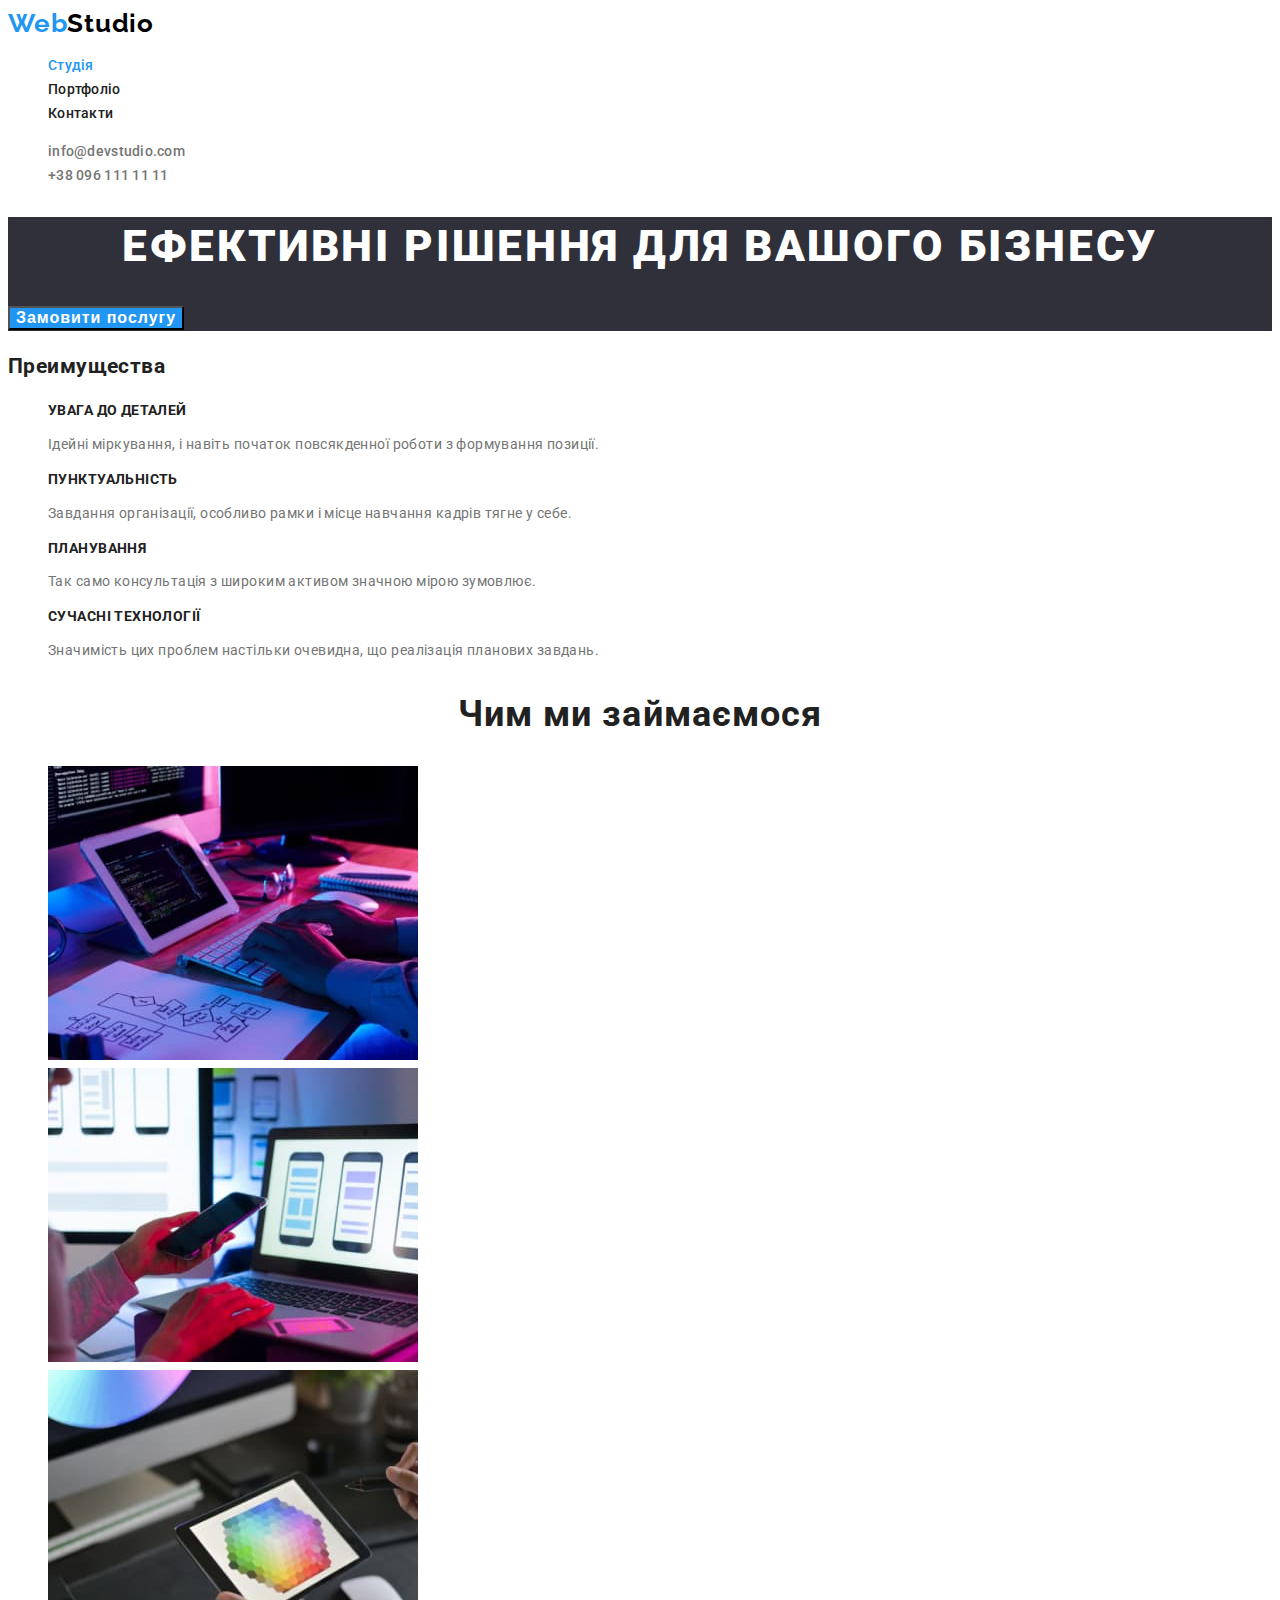
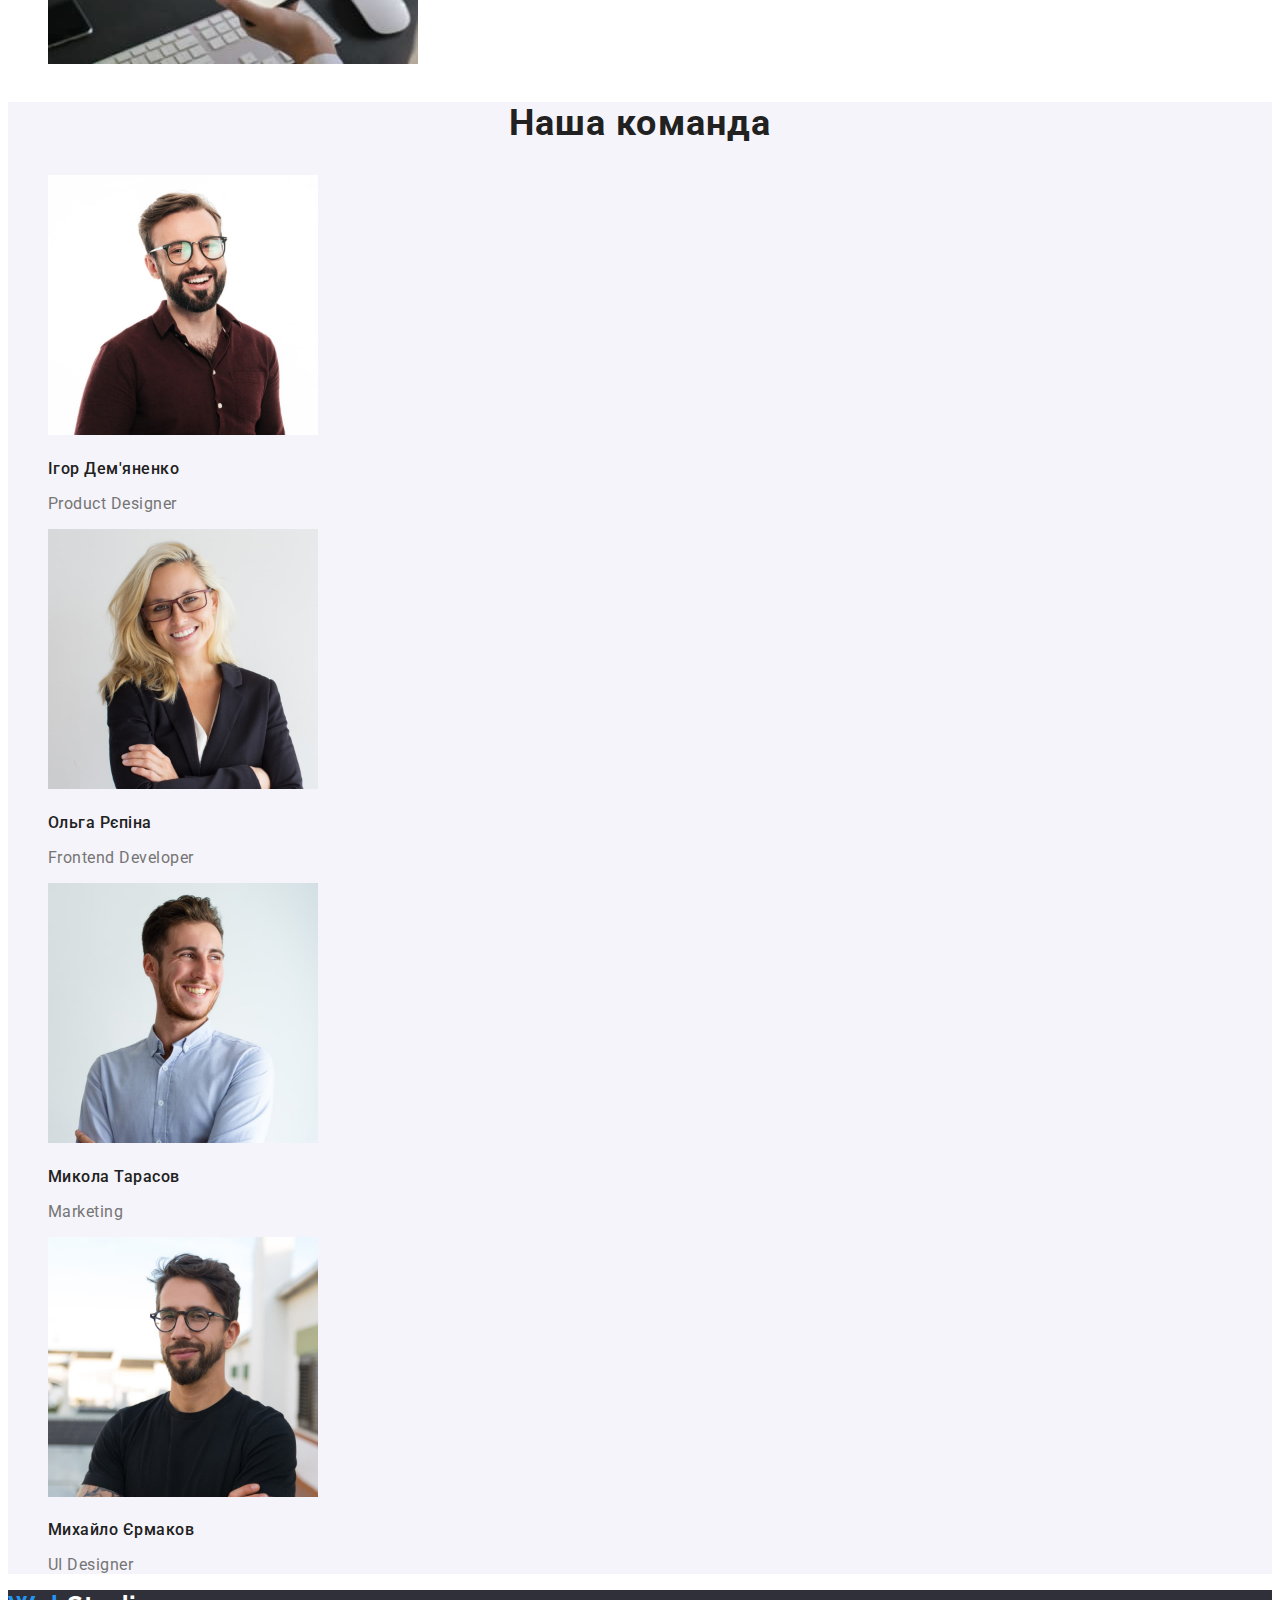
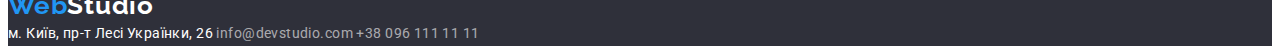
<file: index.html>
<!DOCTYPE html>
<html lang="uk">
  <head>
    <meta charset="UTF-8" />
    <meta name="viewport" content="width=device-width, initial-scale=1.0" />
    <title>Студія</title>
    <link rel="preconnect" href="https://fonts.googleapis.com" />
    <link rel="preconnect" href="https://fonts.gstatic.com" crossorigin />
    <link
      href="https://fonts.googleapis.com/css2?family=Raleway:wght@700&family=Roboto:wght@400;500;700;900&display=swap"
      rel="stylesheet"
    />
    <link rel="stylesheet" href="./css/styles.css" />
  </head>
  <body>
    <!--Заголовок-->
    <header>
      <nav>
        <a href="./index.html" class="logo list">
          <span class="logo-accent">Web</span>Studio
        </a>
        <ul class="site-nav list">
          <li><a href="./index.html" class="current">Студія</a></li>
          <li><a href="./portfolio.html">Портфоліо</a></li>
          <li><a href="">Контакти</a></li>
        </ul>
      </nav>
      <ul class="contacts list">
        <li><a href="mailto:info@devstudio.com">info@devstudio.com</a></li>
        <li><a href="tel:+380961111111">+38 096 111 11 11</a></li>
      </ul>
    </header>
    <!--Основная часть-->
    <main>
      <section class="main-section">
        <h1 class="main-header">Ефективні рішення для вашого бізнесу</h1>
        <button type="button" class="button">Замовити послугу</button>
      </section>
      <section class="advantages">
        <h2>Преимущества</h2>
        <ul class="list">
          <li>
            <h3 class="h3-advantages">УВАГА ДО ДЕТАЛЕЙ</h3>
            <p>
              Ідейні міркування, і навіть початок повсякденної роботи з
              формування позиції.
            </p>
          </li>
          <li>
            <h3 class="h3-advantages">ПУНКТУАЛЬНІСТЬ</h3>
            <p>
              Завдання організації, особливо рамки і місце навчання кадрів тягне
              у себе.
            </p>
          </li>
          <li>
            <h3 class="h3-advantages">ПЛАНУВАННЯ</h3>
            <p>
              Так само консультація з широким активом значною мірою зумовлює.
            </p>
          </li>
          <li>
            <h3 class="h3-advantages">СУЧАСНІ ТЕХНОЛОГІЇ</h3>
            <p>
              Значимість цих проблем настільки очевидна, що реалізація планових
              завдань.
            </p>
          </li>
        </ul>
      </section>
      <section class="work">
        <h2 class="h2-work">Чим ми займаємося</h2>
        <ul class="list">
          <li><img src="./images/work1.jpg" alt="Вёрстка" width="370" /></li>
          <li>
            <img src="./images/work2.jpg" alt="Разработка" width="370" />
          </li>
          <li><img src="./images/work3.jpg" alt="Дизайн" width="370" /></li>
        </ul>
      </section>
      <section class="team">
        <h2 class="h2-team">Наша команда</h2>
        <ul class="list">
          <li>
            <img src="./images/igor.jpg" alt="Ігор" width="270" />
            <h3 class="h3-team">Ігор Дем'яненко</h3>
            <p class="label">Product Designer</p>
          </li>
          <li>
            <img src="./images/olga.jpg" alt="Ольга" width="270" />
            <h3 class="h3-team">Ольга Рєпіна</h3>
            <p class="label">Frontend Developer</p>
          </li>
          <li>
            <img src="./images/mykola.jpg" alt="Микола" width="270" />
            <h3 class="h3-team">Микола Тарасов</h3>
            <p class="label">Marketing</p>
          </li>
          <li>
            <img src="./images/myhailo.jpg" alt="Михайло" width="270" />
            <h3 class="h3-team">Михайло Єрмаков</h3>
            <p class="label">UI Designer</p>
          </li>
        </ul>
      </section>
    </main>
    <!--Футер-->
    <footer class="footer">
      <a href="" class="logo list">
        <span class="logo-accent">Web</span
        ><span class="logo-footer">Studio</span>
      </a>
      <address class="address list">
        м. Київ, пр-т Лесі Українки, 26
        <a href="mailto:info@devstudio.com">info@devstudio.com</a>
        <a href="tel:+380961111111">+38 096 111 11 11</a>
      </address>
    </footer>
  </body>
</html>
</file>
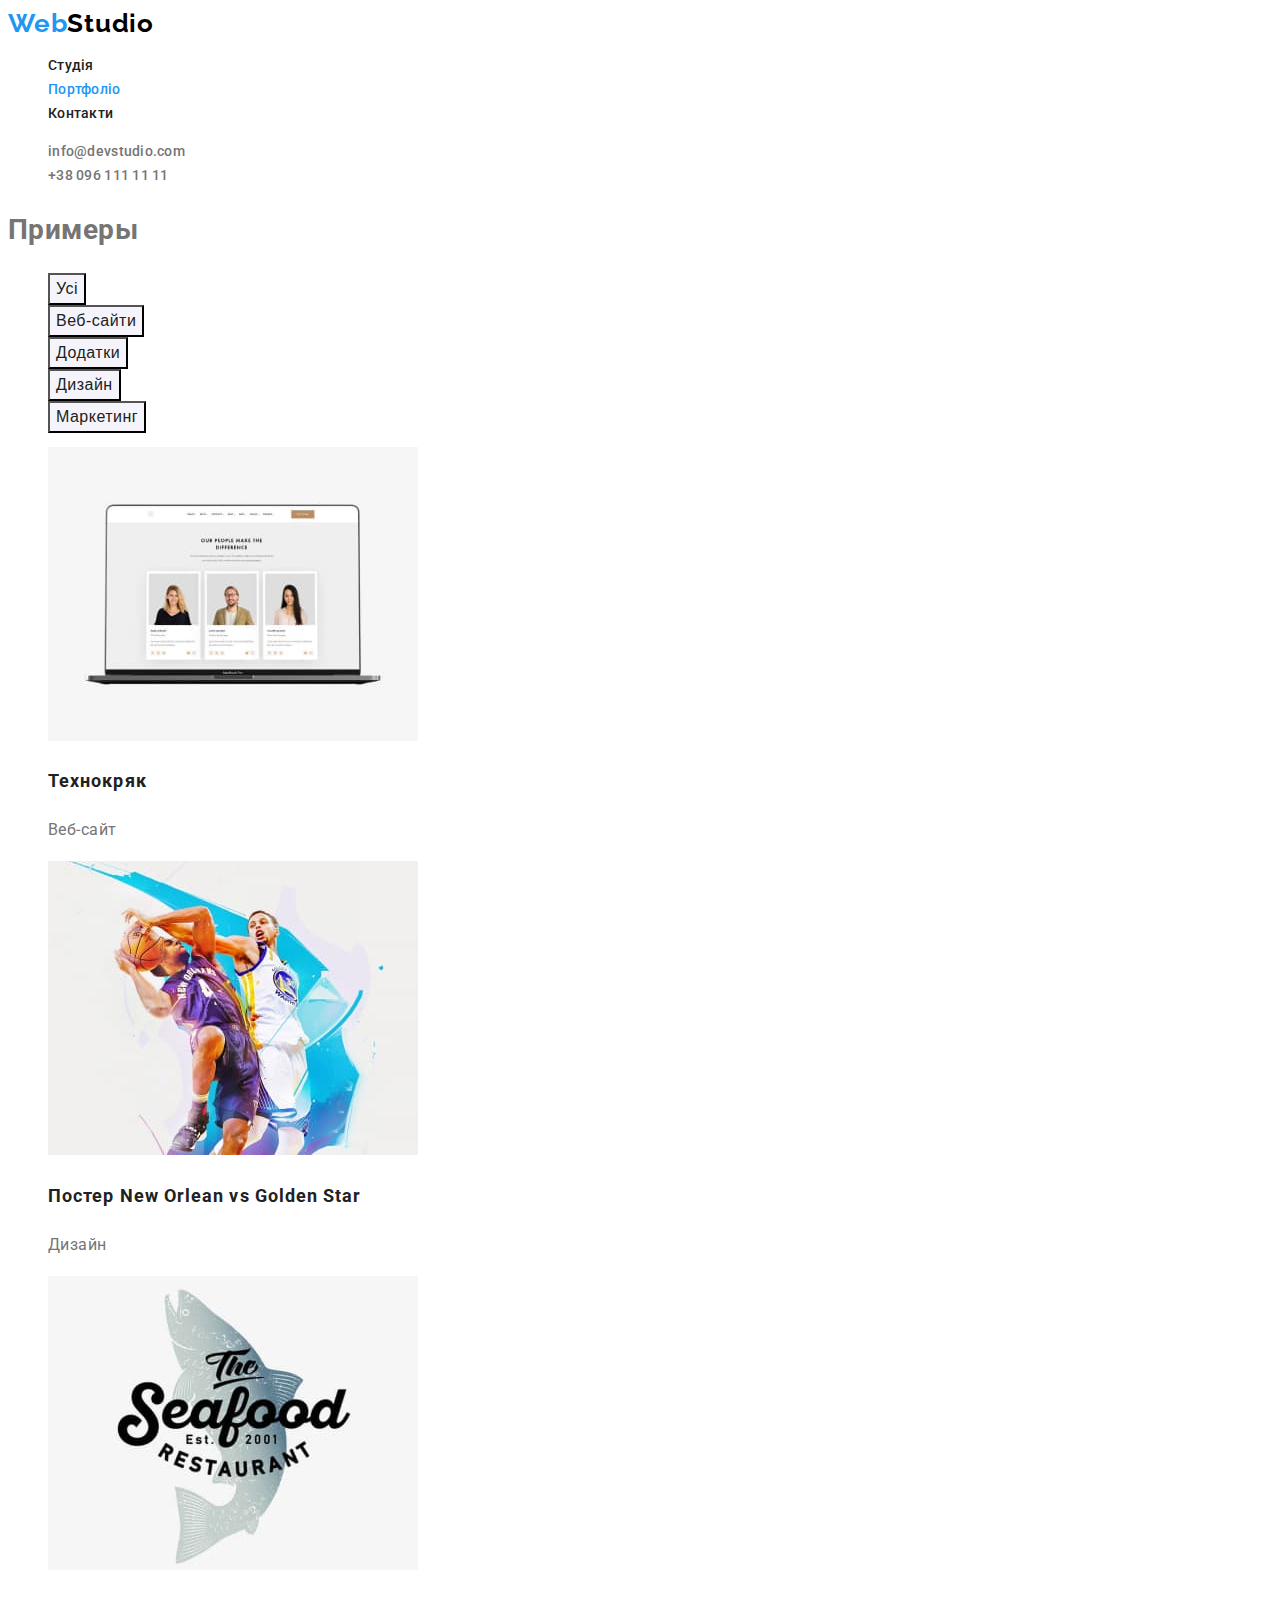
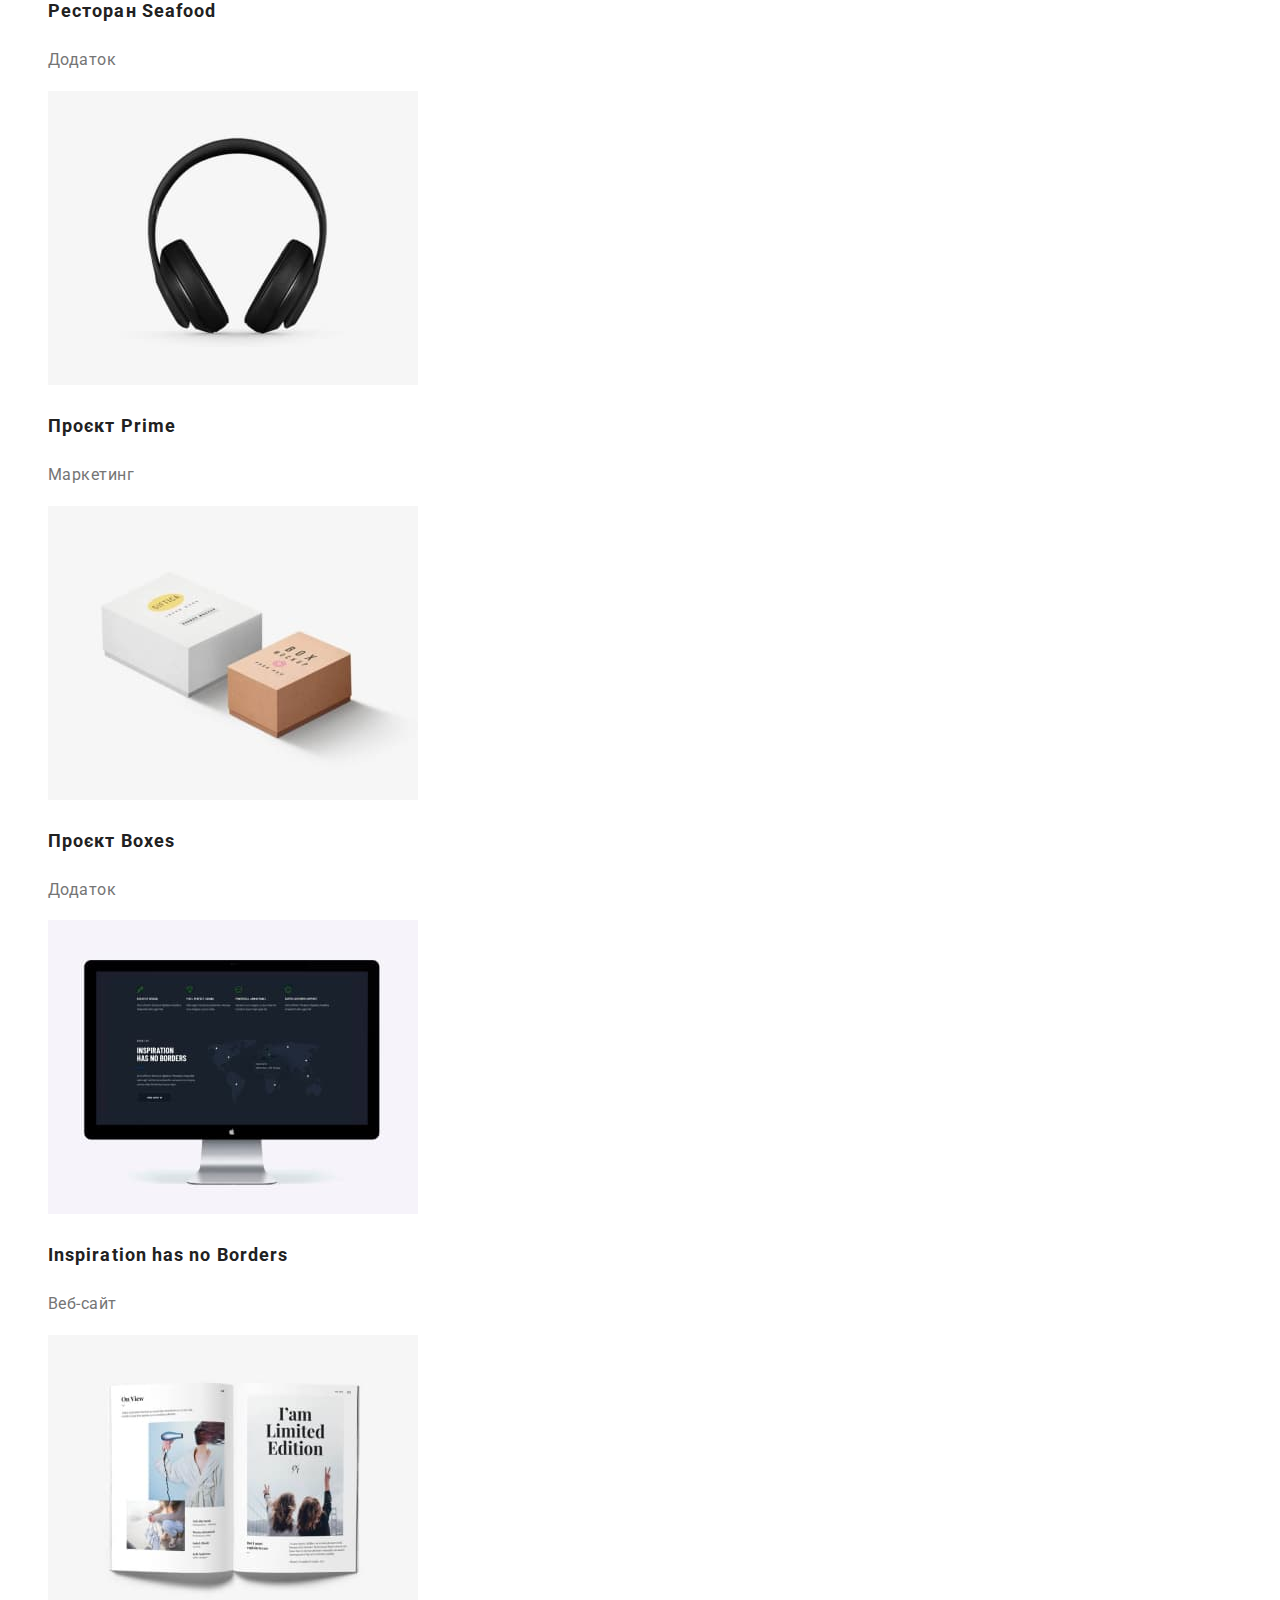
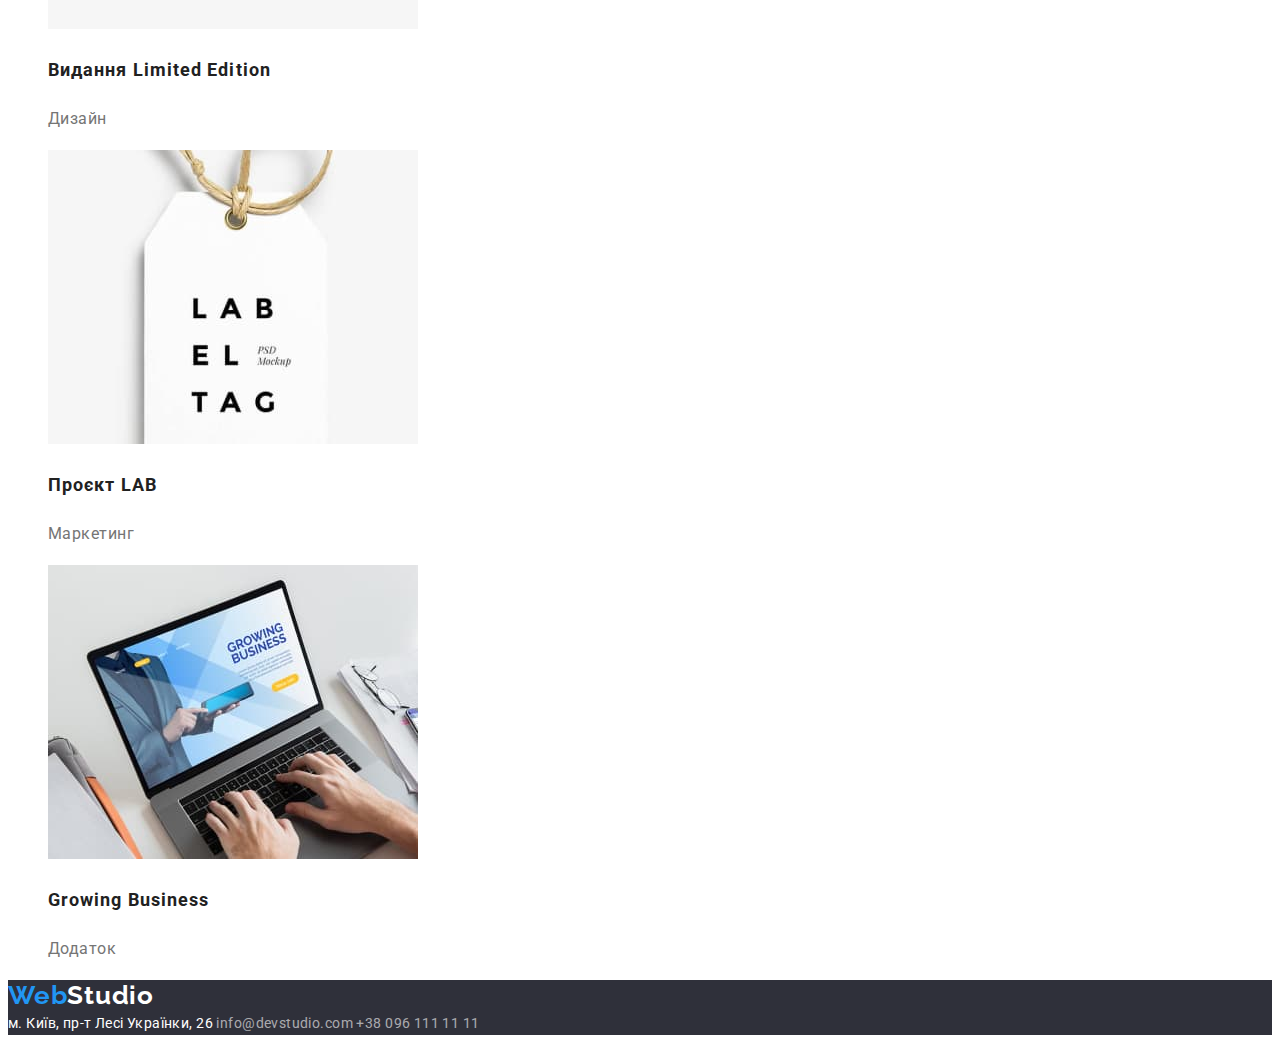
<file: portfolio.html>
<!DOCTYPE html>
<html lang="uk">
  <head>
    <meta charset="UTF-8" />
    <meta name="viewport" content="width=device-width, initial-scale=1.0" />
    <title>Портфоліо</title>
    <link rel="preconnect" href="https://fonts.googleapis.com" />
    <link rel="preconnect" href="https://fonts.gstatic.com" crossorigin />
    <link
      href="https://fonts.googleapis.com/css2?family=Raleway:wght@700&family=Roboto:wght@400;500;700;900&display=swap"
      rel="stylesheet"
    />
    <link rel="stylesheet" href="./css/styles.css" />
  </head>
  <body>
    <!--Заголовок-->
    <header>
      <nav>
        <a href="./index.html" class="logo list">
          <span class="logo-accent">Web</span>Studio
        </a>
        <ul class="site-nav list">
          <li><a href="./index.html">Студія</a></li>
          <li><a href="./portfolio.html" class="current">Портфоліо</a></li>
          <li><a href="">Контакти</a></li>
        </ul>
      </nav>
      <ul class="contacts list">
        <li><a href="mailto:info@devstudio.com">info@devstudio.com</a></li>
        <li><a href="tel:+380961111111">+38 096 111 11 11</a></li>
      </ul>
    </header>
    <!--Основная часть-->
    <main>
      <section class="examples">
        <h1>Примеры</h1>
        <ul class="button-portfolio list">
          <li>
            <button type="button">Усі</button>
          </li>
          <li>
            <button type="button">Веб-сайти</button>
          </li>
          <li>
            <button type="button">Додатки</button>
          </li>
          <li>
            <button type="button">Дизайн</button>
          </li>
          <li>
            <button type="button">Маркетинг</button>
          </li>
        </ul>
        <ul class="list">
          <li>
            <a href="" class="none-decor">
              <img src="./images/notebook.jpg" alt="Ноутбук" width="370" />
              <h2 class="h2-portfolio">Технокряк</h2>
              <p class="chapter">Веб-сайт</p>
            </a>
          </li>
          <li>
            <a href="" class="none-decor">
              <img src="./images/basketball.jpg" alt="Баскетбол" width="370" />
              <h2 class="h2-portfolio">Постер New Orlean vs Golden Star</h2>
              <p class="chapter">Дизайн</p>
            </a>
          </li>
          <li>
            <a href="" class="none-decor">
              <img src="./images/logo.jpg" alt="Логотип" width="370" />
              <h2 class="h2-portfolio">Ресторан Seafood</h2>
              <p class="chapter">Додаток</p>
            </a>
          </li>
          <li>
            <a href="" class="none-decor">
              <img src="./images/headphones.jpg" alt="Наушники" width="370" />
              <h2 class="h2-portfolio">Проєкт Prime</h2>
              <p class="chapter">Маркетинг</p>
            </a>
          </li>
          <li>
            <a href="" class="none-decor">
              <img src="./images/boxes.jpg" alt="Коробки" width="370" />
              <h2 class="h2-portfolio">Проєкт Boxes</h2>
              <p class="chapter">Додаток</p>
            </a>
          </li>
          <li>
            <a href="" class="none-decor">
              <img src="./images/monitor.jpg" alt="Монитор" width="370" />
              <h2 class="h2-portfolio">Inspiration has no Borders</h2>
              <p class="chapter">Веб-сайт</p>
            </a>
          </li>
          <li>
            <a href="" class="none-decor">
              <img src="./images/book.jpg" alt="Книга" width="370" />
              <h2 class="h2-portfolio">Видання Limited Edition</h2>
              <p class="chapter">Дизайн</p>
            </a>
          </li>
          <li>
            <a href="" class="none-decor">
              <img src="./images/label.jpg" alt="Бирка" width="370" />
              <h2 class="h2-portfolio">Проєкт LAB</h2>
              <p class="chapter">Маркетинг</p>
            </a>
          </li>
          <li>
            <a href="" class="none-decor">
              <img src="./images/business.jpg" alt="Бизнес" width="370" />
              <h2 class="h2-portfolio">Growing Business</h2>
              <p class="chapter">Додаток</p>
            </a>
          </li>
        </ul>
      </section>
    </main>
    <!--Футер-->
    <footer class="footer">
      <a href="" class="logo list">
        <span class="logo-accent">Web</span
        ><span class="logo-footer">Studio</span>
      </a>
      <address class="address list">
        м. Київ, пр-т Лесі Українки, 26
        <a href="mailto:info@devstudio.com">info@devstudio.com</a>
        <a href="tel:+380961111111">+38 096 111 11 11</a>
      </address>
    </footer>
  </body>
</html>
</file>
<file: css/styles.css>
/* Глобальные переменные */
:root {
    /* Основной цвет фона */
    --bkg-color: #ffffff;
    /* Цвет фона заголовков */
    --bkg-header: #2F303A;
    /* Вспомогательный цвет фона */
    --bkg-aux: #F5F4FA;
    /* Основной цвет текста */
    --color: #757575;
    /* Базовый цвет логотипа */
    --color-logo: #000000;
    /* Белый цвет */
    --color-white: #ffffff;
    /* Цвет заголовков */
    --color-header: #212121;
    /* Цвет акцента */
    --color-accent: #2196F3;
    /* Цвет контактов в футере */
    --footer-contacts: rgba(255, 255, 255, 0.60);
}

body {
    /* Основной цвет фона */
    background-color: var(--bkg-color); 
    /* Основной цвет текста */
    color: var(--color);
    /* Параметры шрифта */
    font-family: Roboto, sans-serif;
    font-size: 14px;
    font-weight: 400;
    line-height: 1.71;
    letter-spacing: 0.42px;
}

/* Общая стилизация заголовков */
h2,
h3 {
    color: var(--color-header);
    background-color: transparent;
}

/* Стиль для сброса настроек */
.list {
    list-style: none;
}

/* Стиль для сброса подчёркивания ссылок */
.none-decor {
    text-decoration: none;
}

/* Стилизация логотипа */
.logo {
    color: var(--color-logo);

    text-decoration: none;
    font-family: Raleway, sans-serif;
    font-size: 26px;
    font-style: normal;
    font-weight: 700;
    line-height: 1.2;
    letter-spacing: 0.78px;
}

.logo-accent {
    color: var(--color-accent);
}

/* Стилизация навигации по сайту */
.site-nav a {
    color: var(--color-header);
    text-decoration: none;

    font-weight: 500;
    line-height: 1.2;
    letter-spacing: 0.28px;
}

.site-nav a:hover,
.site-nav a:focus,
.site-nav a.current {
    color: var(--color-accent);

    font-weight: 500;
    line-height: 1.2;
    letter-spacing: 0.28px;
}

/* Стилизация контактов */
.contacts a {
    color: var(--color);
    text-decoration: none;

    font-weight: 500;
    line-height: 1.2;
    letter-spacing: 0.28px;
}

.contacts a:hover,
.contacts a:focus {
    color: var(--color-accent);
}

/* Стилизация главной секции */
.main-section {
    color: var(--color-white);
    background-color: var(--bkg-header);
}

/* Стилизация заголовка главной секции */
.main-header {
    text-align: center;
    font-size: 44px;
    font-weight: 900;
    line-height: 1.36;
    letter-spacing: 2.64px;
    text-transform: uppercase;
}

/* Стиль для кнопки в первой секции */
.button {
    color: var(--color-white);
    background-color: var(--color-accent);

    text-align: center;
    font-size: 16px;
    font-weight: 700;
    line-height: 1.87x;
    letter-spacing: 0.96px;
}

.button:active {
    color: var(--color-accent);
    background-color: var(--color-white);
}

/* Стилизация секций */
.advantages,
.work {
    background-color: var(--bkg-color)
}

.h3-advantages {
    font-weight: 700;
    font-size: 14px;
    line-height: 1.2;
    text-transform: uppercase;
}

.h2-work,
.h2-team {
    text-align: center;
    font-size: 36px;
    font-weight: 700;
    line-height: 1.2;
    letter-spacing: 1.08px;
}

.team {
    background-color: var(--bkg-aux);
}

.h3-team {    
    font-size: 16px;
    font-weight: 500;
    line-height: normal;
    letter-spacing: 0.48px;
}

.label {
    font-size: 16px;
    letter-spacing: 0.48px;
    line-height: normal;
}

/* Стиль футера */
.footer {
    background-color: var(--bkg-header);
}
.address {
    color: var(--color-white);
    font-style: normal;    
}

.address a {
    color: var(--footer-contacts);
    text-decoration: none;
}

.address a:hover,
.address a:focus {
    color: var(--color-accent);
}

.logo-footer {
    color: var(--color-white);
}

/* --- СТИЛИ СТРАНИЦЫ PORTFOLIO --- */

.button-portfolio button {
        color: var(--color-header);
        background-color: var(--bkg-aux);

        text-align: center;
        font-size: 16px;    
        font-weight: 500;
        line-height: 1.62;
        letter-spacing: 0.48px;

        cursor: pointer;
}

.button-portfolio button:hover,
.button-portfolio button:focus {
    color: var(--color-white);
    background-color: var(--color-accent);
}

.button-portfolio button:active {
    color: var(--color-accent);
    background-color: var(--color-white);
}

.h2-portfolio {
    color: var(--color-header);
    
    font-size: 18px;
    font-weight: 700;
    line-height: 2;
    letter-spacing: 1.08px;
}

.chapter {
    color: var(--color);
    
    font-size: 16px;
    line-height: 1.87;
    letter-spacing: 0.48px;
}
</file>
